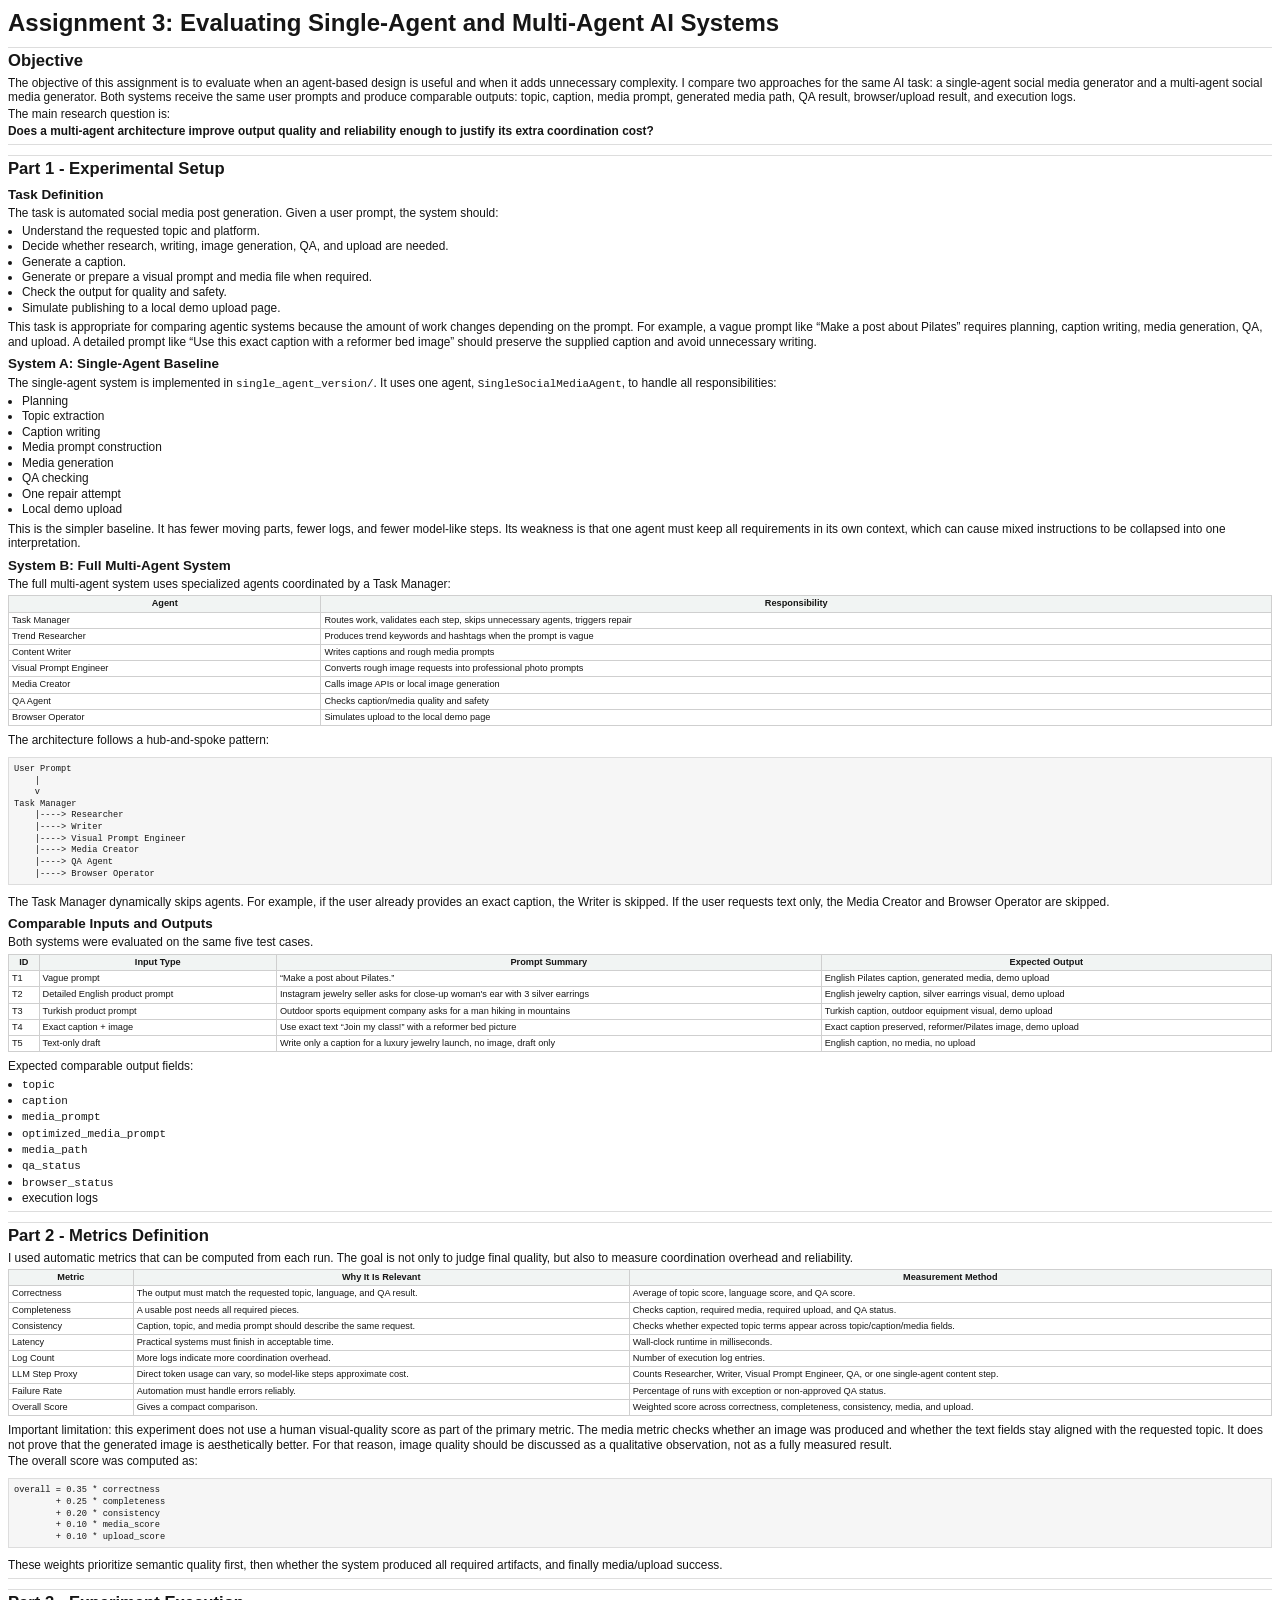
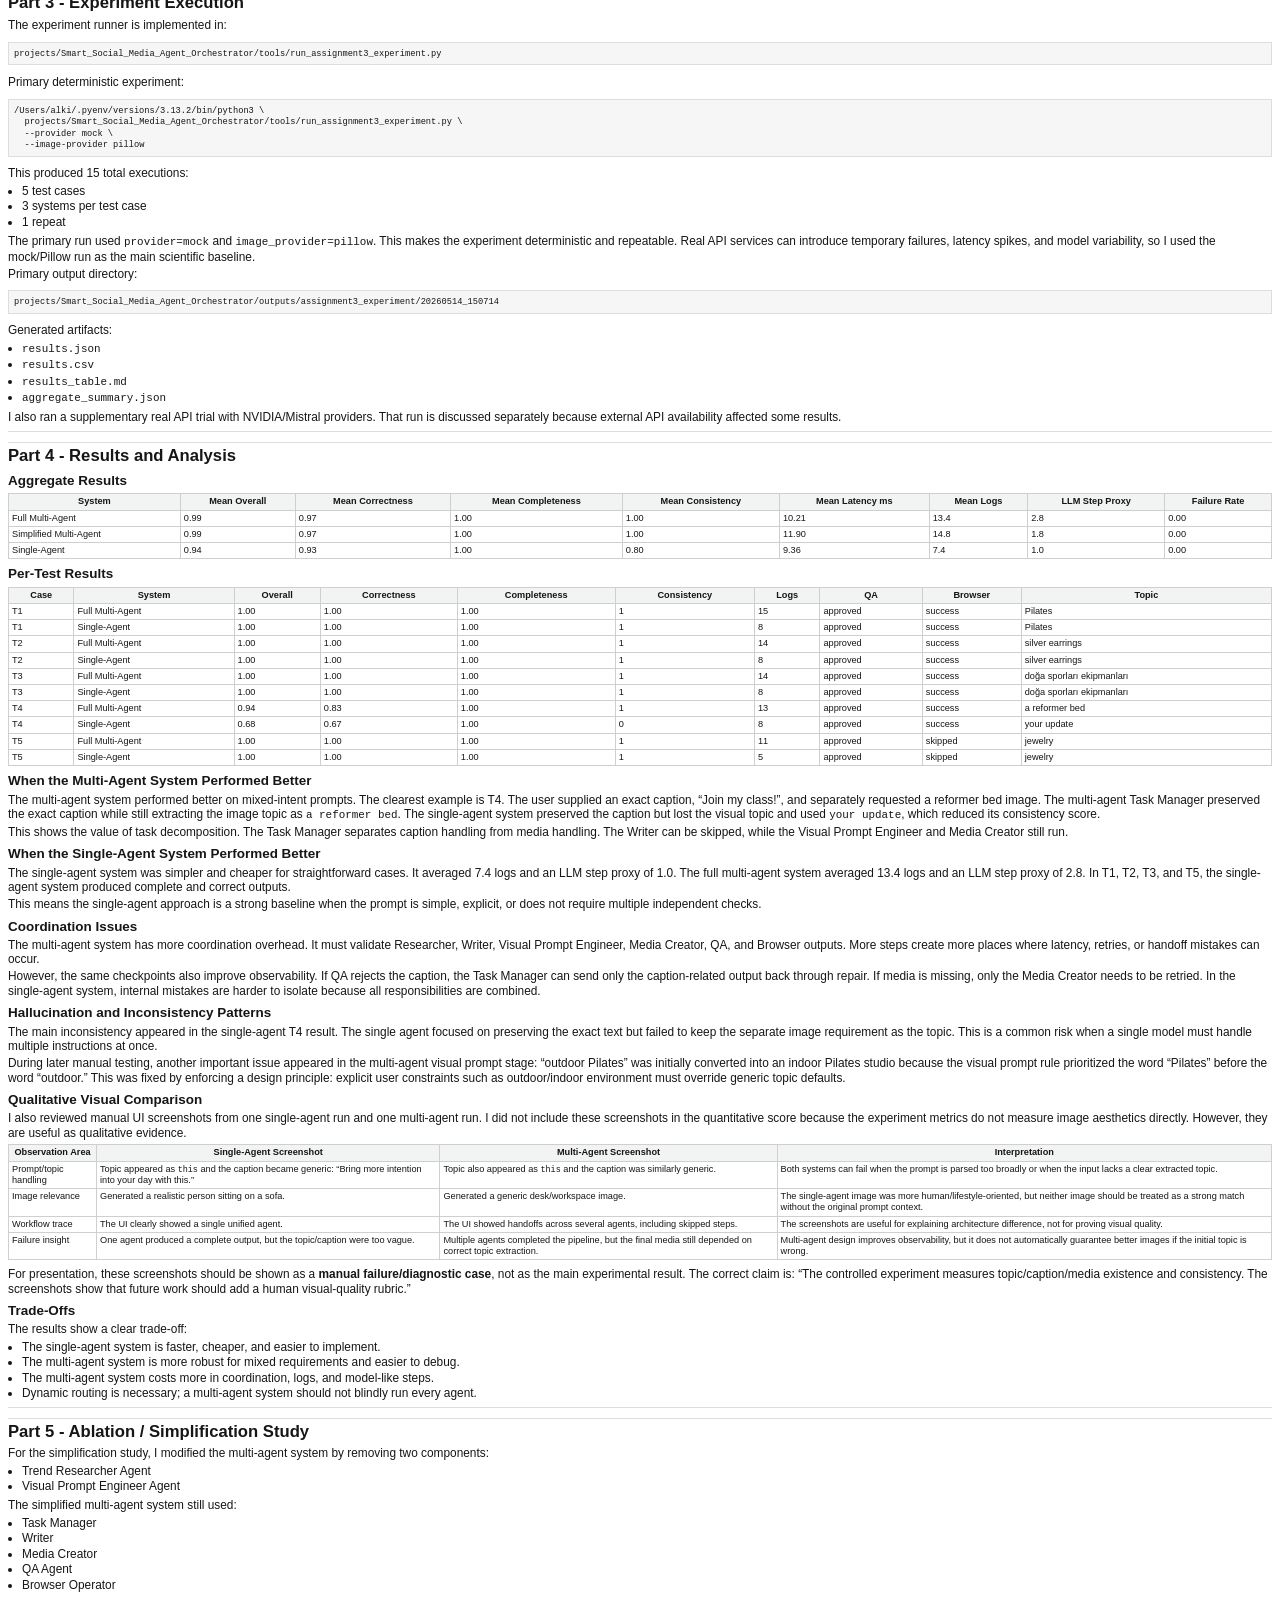
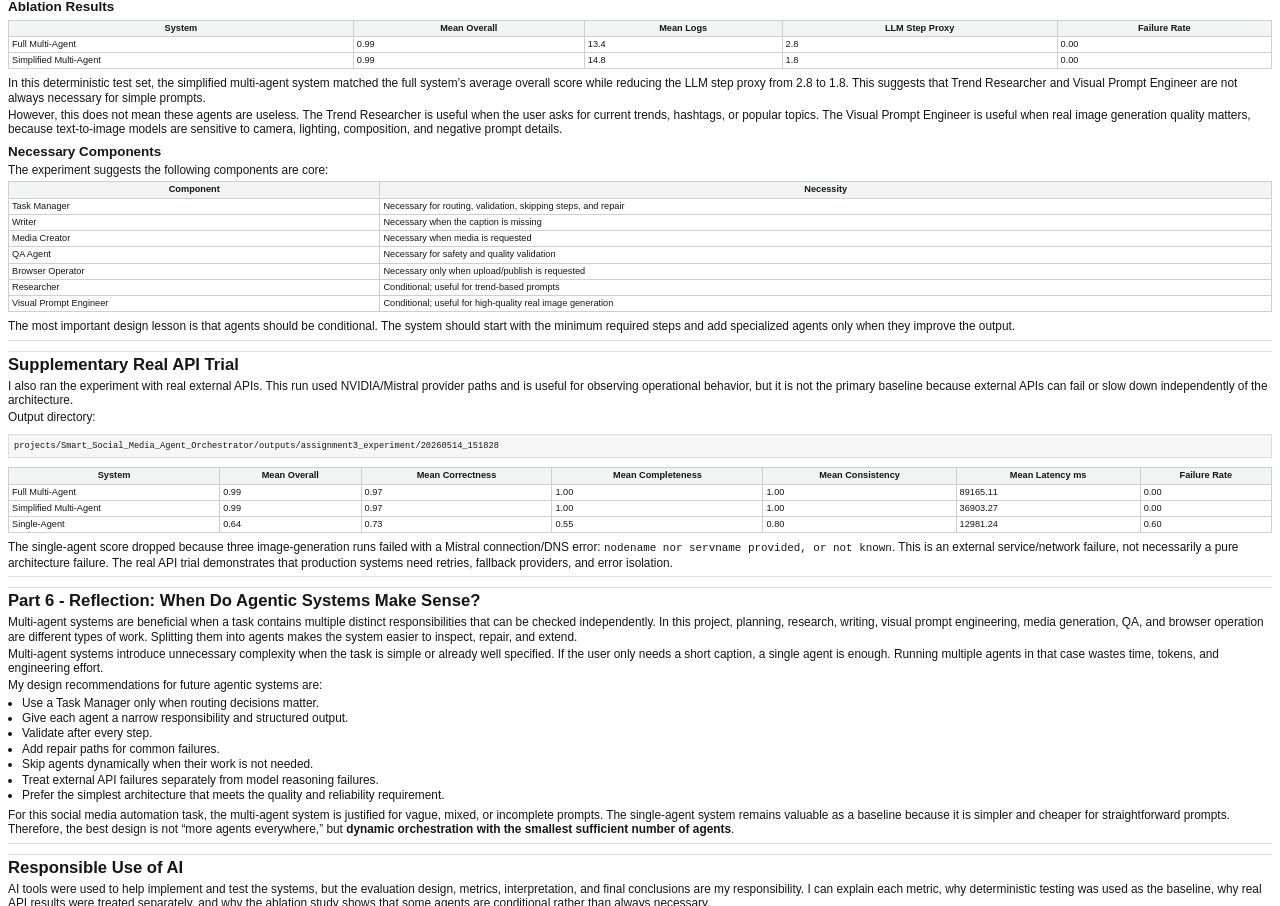
<file: projects/Smart_Social_Media_Agent_Orchestrator/assignment3_report.html>
<!doctype html>
<html><head><meta charset="utf-8"><title>Assignment 3 Report</title><style>
@page { size: A4; margin: 11mm 10mm; }
body { font-family: -apple-system, BlinkMacSystemFont, "Helvetica Neue", Arial, sans-serif; color: #161616; line-height: 1.22; font-size: 8.9pt; }
h1 { font-size: 18pt; margin: 0 0 8px; }
h2 { font-size: 12.5pt; margin: 10px 0 4px; padding-top: 3px; border-top: 1px solid #ddd; }
h3 { font-size: 10.1pt; margin: 7px 0 3px; }
p { margin: 2.5px 0; }
ul { margin: 3px 0 5px 14px; padding: 0; }
li { margin: 1px 0; }
table { width: 100%; border-collapse: collapse; margin: 4px 0 7px; font-size: 6.9pt; page-break-inside: avoid; }
th, td { border: 1px solid #cfcfcf; padding: 2px 3px; vertical-align: top; }
th { background: #f1f4f3; font-weight: 700; }
pre { background: #f6f6f6; border: 1px solid #ddd; padding: 5px; overflow-wrap: anywhere; white-space: pre-wrap; font-size: 7.1pt; }
code { font-family: Menlo, Consolas, monospace; font-size: 0.92em; }
hr { border: 0; border-top: 1px solid #ddd; margin: 6px 0; }
strong { font-weight: 700; }
</style></head><body>
<h1>Assignment 3: Evaluating Single-Agent and Multi-Agent AI Systems</h1>
<h2>Objective</h2>
<p>The objective of this assignment is to evaluate when an agent-based design is useful and when it adds unnecessary complexity. I compare two approaches for the same AI task: a single-agent social media generator and a multi-agent social media generator. Both systems receive the same user prompts and produce comparable outputs: topic, caption, media prompt, generated media path, QA result, browser/upload result, and execution logs.</p>
<p>The main research question is:</p>
<p><strong>Does a multi-agent architecture improve output quality and reliability enough to justify its extra coordination cost?</strong></p>
<hr>
<h2>Part 1 - Experimental Setup</h2>
<h3>Task Definition</h3>
<p>The task is automated social media post generation. Given a user prompt, the system should:</p>
<ul>
<li>Understand the requested topic and platform.</li>
<li>Decide whether research, writing, image generation, QA, and upload are needed.</li>
<li>Generate a caption.</li>
<li>Generate or prepare a visual prompt and media file when required.</li>
<li>Check the output for quality and safety.</li>
<li>Simulate publishing to a local demo upload page.</li>
</ul>
<p>This task is appropriate for comparing agentic systems because the amount of work changes depending on the prompt. For example, a vague prompt like “Make a post about Pilates” requires planning, caption writing, media generation, QA, and upload. A detailed prompt like “Use this exact caption with a reformer bed image” should preserve the supplied caption and avoid unnecessary writing.</p>
<h3>System A: Single-Agent Baseline</h3>
<p>The single-agent system is implemented in <code>single_agent_version/</code>. It uses one agent, <code>SingleSocialMediaAgent</code>, to handle all responsibilities:</p>
<ul>
<li>Planning</li>
<li>Topic extraction</li>
<li>Caption writing</li>
<li>Media prompt construction</li>
<li>Media generation</li>
<li>QA checking</li>
<li>One repair attempt</li>
<li>Local demo upload</li>
</ul>
<p>This is the simpler baseline. It has fewer moving parts, fewer logs, and fewer model-like steps. Its weakness is that one agent must keep all requirements in its own context, which can cause mixed instructions to be collapsed into one interpretation.</p>
<h3>System B: Full Multi-Agent System</h3>
<p>The full multi-agent system uses specialized agents coordinated by a Task Manager:</p>
<table>
<thead><tr><th>Agent</th><th>Responsibility</th></tr></thead>
<tbody>
<tr><td>Task Manager</td><td>Routes work, validates each step, skips unnecessary agents, triggers repair</td></tr>
<tr><td>Trend Researcher</td><td>Produces trend keywords and hashtags when the prompt is vague</td></tr>
<tr><td>Content Writer</td><td>Writes captions and rough media prompts</td></tr>
<tr><td>Visual Prompt Engineer</td><td>Converts rough image requests into professional photo prompts</td></tr>
<tr><td>Media Creator</td><td>Calls image APIs or local image generation</td></tr>
<tr><td>QA Agent</td><td>Checks caption/media quality and safety</td></tr>
<tr><td>Browser Operator</td><td>Simulates upload to the local demo page</td></tr>
</tbody></table>
<p>The architecture follows a hub-and-spoke pattern:</p>
<pre><code>User Prompt
    |
    v
Task Manager
    |----&gt; Researcher
    |----&gt; Writer
    |----&gt; Visual Prompt Engineer
    |----&gt; Media Creator
    |----&gt; QA Agent
    |----&gt; Browser Operator</code></pre>
<p>The Task Manager dynamically skips agents. For example, if the user already provides an exact caption, the Writer is skipped. If the user requests text only, the Media Creator and Browser Operator are skipped.</p>
<h3>Comparable Inputs and Outputs</h3>
<p>Both systems were evaluated on the same five test cases.</p>
<table>
<thead><tr><th>ID</th><th>Input Type</th><th>Prompt Summary</th><th>Expected Output</th></tr></thead>
<tbody>
<tr><td>T1</td><td>Vague prompt</td><td>“Make a post about Pilates.”</td><td>English Pilates caption, generated media, demo upload</td></tr>
<tr><td>T2</td><td>Detailed English product prompt</td><td>Instagram jewelry seller asks for close-up woman&#x27;s ear with 3 silver earrings</td><td>English jewelry caption, silver earrings visual, demo upload</td></tr>
<tr><td>T3</td><td>Turkish product prompt</td><td>Outdoor sports equipment company asks for a man hiking in mountains</td><td>Turkish caption, outdoor equipment visual, demo upload</td></tr>
<tr><td>T4</td><td>Exact caption + image</td><td>Use exact text “Join my class!” with a reformer bed picture</td><td>Exact caption preserved, reformer/Pilates image, demo upload</td></tr>
<tr><td>T5</td><td>Text-only draft</td><td>Write only a caption for a luxury jewelry launch, no image, draft only</td><td>English caption, no media, no upload</td></tr>
</tbody></table>
<p>Expected comparable output fields:</p>
<ul>
<li><code>topic</code></li>
<li><code>caption</code></li>
<li><code>media_prompt</code></li>
<li><code>optimized_media_prompt</code></li>
<li><code>media_path</code></li>
<li><code>qa_status</code></li>
<li><code>browser_status</code></li>
<li>execution logs</li>
</ul>
<hr>
<h2>Part 2 - Metrics Definition</h2>
<p>I used automatic metrics that can be computed from each run. The goal is not only to judge final quality, but also to measure coordination overhead and reliability.</p>
<table>
<thead><tr><th>Metric</th><th>Why It Is Relevant</th><th>Measurement Method</th></tr></thead>
<tbody>
<tr><td>Correctness</td><td>The output must match the requested topic, language, and QA result.</td><td>Average of topic score, language score, and QA score.</td></tr>
<tr><td>Completeness</td><td>A usable post needs all required pieces.</td><td>Checks caption, required media, required upload, and QA status.</td></tr>
<tr><td>Consistency</td><td>Caption, topic, and media prompt should describe the same request.</td><td>Checks whether expected topic terms appear across topic/caption/media fields.</td></tr>
<tr><td>Latency</td><td>Practical systems must finish in acceptable time.</td><td>Wall-clock runtime in milliseconds.</td></tr>
<tr><td>Log Count</td><td>More logs indicate more coordination overhead.</td><td>Number of execution log entries.</td></tr>
<tr><td>LLM Step Proxy</td><td>Direct token usage can vary, so model-like steps approximate cost.</td><td>Counts Researcher, Writer, Visual Prompt Engineer, QA, or one single-agent content step.</td></tr>
<tr><td>Failure Rate</td><td>Automation must handle errors reliably.</td><td>Percentage of runs with exception or non-approved QA status.</td></tr>
<tr><td>Overall Score</td><td>Gives a compact comparison.</td><td>Weighted score across correctness, completeness, consistency, media, and upload.</td></tr>
</tbody></table>
<p>Important limitation: this experiment does not use a human visual-quality score as part of the primary metric. The media metric checks whether an image was produced and whether the text fields stay aligned with the requested topic. It does not prove that the generated image is aesthetically better. For that reason, image quality should be discussed as a qualitative observation, not as a fully measured result.</p>
<p>The overall score was computed as:</p>
<pre><code>overall = 0.35 * correctness
        + 0.25 * completeness
        + 0.20 * consistency
        + 0.10 * media_score
        + 0.10 * upload_score</code></pre>
<p>These weights prioritize semantic quality first, then whether the system produced all required artifacts, and finally media/upload success.</p>
<hr>
<h2>Part 3 - Experiment Execution</h2>
<p>The experiment runner is implemented in:</p>
<pre><code>projects/Smart_Social_Media_Agent_Orchestrator/tools/run_assignment3_experiment.py</code></pre>
<p>Primary deterministic experiment:</p>
<pre><code>/Users/alki/.pyenv/versions/3.13.2/bin/python3 \
  projects/Smart_Social_Media_Agent_Orchestrator/tools/run_assignment3_experiment.py \
  --provider mock \
  --image-provider pillow</code></pre>
<p>This produced 15 total executions:</p>
<ul>
<li>5 test cases</li>
<li>3 systems per test case</li>
<li>1 repeat</li>
</ul>
<p>The primary run used <code>provider=mock</code> and <code>image_provider=pillow</code>. This makes the experiment deterministic and repeatable. Real API services can introduce temporary failures, latency spikes, and model variability, so I used the mock/Pillow run as the main scientific baseline.</p>
<p>Primary output directory:</p>
<pre><code>projects/Smart_Social_Media_Agent_Orchestrator/outputs/assignment3_experiment/20260514_150714</code></pre>
<p>Generated artifacts:</p>
<ul>
<li><code>results.json</code></li>
<li><code>results.csv</code></li>
<li><code>results_table.md</code></li>
<li><code>aggregate_summary.json</code></li>
</ul>
<p>I also ran a supplementary real API trial with NVIDIA/Mistral providers. That run is discussed separately because external API availability affected some results.</p>
<hr>
<h2>Part 4 - Results and Analysis</h2>
<h3>Aggregate Results</h3>
<table>
<thead><tr><th>System</th><th>Mean Overall</th><th>Mean Correctness</th><th>Mean Completeness</th><th>Mean Consistency</th><th>Mean Latency ms</th><th>Mean Logs</th><th>LLM Step Proxy</th><th>Failure Rate</th></tr></thead>
<tbody>
<tr><td>Full Multi-Agent</td><td>0.99</td><td>0.97</td><td>1.00</td><td>1.00</td><td>10.21</td><td>13.4</td><td>2.8</td><td>0.00</td></tr>
<tr><td>Simplified Multi-Agent</td><td>0.99</td><td>0.97</td><td>1.00</td><td>1.00</td><td>11.90</td><td>14.8</td><td>1.8</td><td>0.00</td></tr>
<tr><td>Single-Agent</td><td>0.94</td><td>0.93</td><td>1.00</td><td>0.80</td><td>9.36</td><td>7.4</td><td>1.0</td><td>0.00</td></tr>
</tbody></table>
<h3>Per-Test Results</h3>
<table>
<thead><tr><th>Case</th><th>System</th><th>Overall</th><th>Correctness</th><th>Completeness</th><th>Consistency</th><th>Logs</th><th>QA</th><th>Browser</th><th>Topic</th></tr></thead>
<tbody>
<tr><td>T1</td><td>Full Multi-Agent</td><td>1.00</td><td>1.00</td><td>1.00</td><td>1</td><td>15</td><td>approved</td><td>success</td><td>Pilates</td></tr>
<tr><td>T1</td><td>Single-Agent</td><td>1.00</td><td>1.00</td><td>1.00</td><td>1</td><td>8</td><td>approved</td><td>success</td><td>Pilates</td></tr>
<tr><td>T2</td><td>Full Multi-Agent</td><td>1.00</td><td>1.00</td><td>1.00</td><td>1</td><td>14</td><td>approved</td><td>success</td><td>silver earrings</td></tr>
<tr><td>T2</td><td>Single-Agent</td><td>1.00</td><td>1.00</td><td>1.00</td><td>1</td><td>8</td><td>approved</td><td>success</td><td>silver earrings</td></tr>
<tr><td>T3</td><td>Full Multi-Agent</td><td>1.00</td><td>1.00</td><td>1.00</td><td>1</td><td>14</td><td>approved</td><td>success</td><td>doğa sporları ekipmanları</td></tr>
<tr><td>T3</td><td>Single-Agent</td><td>1.00</td><td>1.00</td><td>1.00</td><td>1</td><td>8</td><td>approved</td><td>success</td><td>doğa sporları ekipmanları</td></tr>
<tr><td>T4</td><td>Full Multi-Agent</td><td>0.94</td><td>0.83</td><td>1.00</td><td>1</td><td>13</td><td>approved</td><td>success</td><td>a reformer bed</td></tr>
<tr><td>T4</td><td>Single-Agent</td><td>0.68</td><td>0.67</td><td>1.00</td><td>0</td><td>8</td><td>approved</td><td>success</td><td>your update</td></tr>
<tr><td>T5</td><td>Full Multi-Agent</td><td>1.00</td><td>1.00</td><td>1.00</td><td>1</td><td>11</td><td>approved</td><td>skipped</td><td>jewelry</td></tr>
<tr><td>T5</td><td>Single-Agent</td><td>1.00</td><td>1.00</td><td>1.00</td><td>1</td><td>5</td><td>approved</td><td>skipped</td><td>jewelry</td></tr>
</tbody></table>
<h3>When the Multi-Agent System Performed Better</h3>
<p>The multi-agent system performed better on mixed-intent prompts. The clearest example is T4. The user supplied an exact caption, “Join my class!”, and separately requested a reformer bed image. The multi-agent Task Manager preserved the exact caption while still extracting the image topic as <code>a reformer bed</code>. The single-agent system preserved the caption but lost the visual topic and used <code>your update</code>, which reduced its consistency score.</p>
<p>This shows the value of task decomposition. The Task Manager separates caption handling from media handling. The Writer can be skipped, while the Visual Prompt Engineer and Media Creator still run.</p>
<h3>When the Single-Agent System Performed Better</h3>
<p>The single-agent system was simpler and cheaper for straightforward cases. It averaged 7.4 logs and an LLM step proxy of 1.0. The full multi-agent system averaged 13.4 logs and an LLM step proxy of 2.8. In T1, T2, T3, and T5, the single-agent system produced complete and correct outputs.</p>
<p>This means the single-agent approach is a strong baseline when the prompt is simple, explicit, or does not require multiple independent checks.</p>
<h3>Coordination Issues</h3>
<p>The multi-agent system has more coordination overhead. It must validate Researcher, Writer, Visual Prompt Engineer, Media Creator, QA, and Browser outputs. More steps create more places where latency, retries, or handoff mistakes can occur.</p>
<p>However, the same checkpoints also improve observability. If QA rejects the caption, the Task Manager can send only the caption-related output back through repair. If media is missing, only the Media Creator needs to be retried. In the single-agent system, internal mistakes are harder to isolate because all responsibilities are combined.</p>
<h3>Hallucination and Inconsistency Patterns</h3>
<p>The main inconsistency appeared in the single-agent T4 result. The single agent focused on preserving the exact text but failed to keep the separate image requirement as the topic. This is a common risk when a single model must handle multiple instructions at once.</p>
<p>During later manual testing, another important issue appeared in the multi-agent visual prompt stage: “outdoor Pilates” was initially converted into an indoor Pilates studio because the visual prompt rule prioritized the word “Pilates” before the word “outdoor.” This was fixed by enforcing a design principle: explicit user constraints such as outdoor/indoor environment must override generic topic defaults.</p>
<h3>Qualitative Visual Comparison</h3>
<p>I also reviewed manual UI screenshots from one single-agent run and one multi-agent run. I did not include these screenshots in the quantitative score because the experiment metrics do not measure image aesthetics directly. However, they are useful as qualitative evidence.</p>
<table>
<thead><tr><th>Observation Area</th><th>Single-Agent Screenshot</th><th>Multi-Agent Screenshot</th><th>Interpretation</th></tr></thead>
<tbody>
<tr><td>Prompt/topic handling</td><td>Topic appeared as <code>this</code> and the caption became generic: “Bring more intention into your day with this.”</td><td>Topic also appeared as <code>this</code> and the caption was similarly generic.</td><td>Both systems can fail when the prompt is parsed too broadly or when the input lacks a clear extracted topic.</td></tr>
<tr><td>Image relevance</td><td>Generated a realistic person sitting on a sofa.</td><td>Generated a generic desk/workspace image.</td><td>The single-agent image was more human/lifestyle-oriented, but neither image should be treated as a strong match without the original prompt context.</td></tr>
<tr><td>Workflow trace</td><td>The UI clearly showed a single unified agent.</td><td>The UI showed handoffs across several agents, including skipped steps.</td><td>The screenshots are useful for explaining architecture difference, not for proving visual quality.</td></tr>
<tr><td>Failure insight</td><td>One agent produced a complete output, but the topic/caption were too vague.</td><td>Multiple agents completed the pipeline, but the final media still depended on correct topic extraction.</td><td>Multi-agent design improves observability, but it does not automatically guarantee better images if the initial topic is wrong.</td></tr>
</tbody></table>
<p>For presentation, these screenshots should be shown as a <strong>manual failure/diagnostic case</strong>, not as the main experimental result. The correct claim is: “The controlled experiment measures topic/caption/media existence and consistency. The screenshots show that future work should add a human visual-quality rubric.”</p>
<h3>Trade-Offs</h3>
<p>The results show a clear trade-off:</p>
<ul>
<li>The single-agent system is faster, cheaper, and easier to implement.</li>
<li>The multi-agent system is more robust for mixed requirements and easier to debug.</li>
<li>The multi-agent system costs more in coordination, logs, and model-like steps.</li>
<li>Dynamic routing is necessary; a multi-agent system should not blindly run every agent.</li>
</ul>
<hr>
<h2>Part 5 - Ablation / Simplification Study</h2>
<p>For the simplification study, I modified the multi-agent system by removing two components:</p>
<ul>
<li>Trend Researcher Agent</li>
<li>Visual Prompt Engineer Agent</li>
</ul>
<p>The simplified multi-agent system still used:</p>
<ul>
<li>Task Manager</li>
<li>Writer</li>
<li>Media Creator</li>
<li>QA Agent</li>
<li>Browser Operator</li>
</ul>
<h3>Ablation Results</h3>
<table>
<thead><tr><th>System</th><th>Mean Overall</th><th>Mean Logs</th><th>LLM Step Proxy</th><th>Failure Rate</th></tr></thead>
<tbody>
<tr><td>Full Multi-Agent</td><td>0.99</td><td>13.4</td><td>2.8</td><td>0.00</td></tr>
<tr><td>Simplified Multi-Agent</td><td>0.99</td><td>14.8</td><td>1.8</td><td>0.00</td></tr>
</tbody></table>
<p>In this deterministic test set, the simplified multi-agent system matched the full system’s average overall score while reducing the LLM step proxy from 2.8 to 1.8. This suggests that Trend Researcher and Visual Prompt Engineer are not always necessary for simple prompts.</p>
<p>However, this does not mean these agents are useless. The Trend Researcher is useful when the user asks for current trends, hashtags, or popular topics. The Visual Prompt Engineer is useful when real image generation quality matters, because text-to-image models are sensitive to camera, lighting, composition, and negative prompt details.</p>
<h3>Necessary Components</h3>
<p>The experiment suggests the following components are core:</p>
<table>
<thead><tr><th>Component</th><th>Necessity</th></tr></thead>
<tbody>
<tr><td>Task Manager</td><td>Necessary for routing, validation, skipping steps, and repair</td></tr>
<tr><td>Writer</td><td>Necessary when the caption is missing</td></tr>
<tr><td>Media Creator</td><td>Necessary when media is requested</td></tr>
<tr><td>QA Agent</td><td>Necessary for safety and quality validation</td></tr>
<tr><td>Browser Operator</td><td>Necessary only when upload/publish is requested</td></tr>
<tr><td>Researcher</td><td>Conditional; useful for trend-based prompts</td></tr>
<tr><td>Visual Prompt Engineer</td><td>Conditional; useful for high-quality real image generation</td></tr>
</tbody></table>
<p>The most important design lesson is that agents should be conditional. The system should start with the minimum required steps and add specialized agents only when they improve the output.</p>
<hr>
<h2>Supplementary Real API Trial</h2>
<p>I also ran the experiment with real external APIs. This run used NVIDIA/Mistral provider paths and is useful for observing operational behavior, but it is not the primary baseline because external APIs can fail or slow down independently of the architecture.</p>
<p>Output directory:</p>
<pre><code>projects/Smart_Social_Media_Agent_Orchestrator/outputs/assignment3_experiment/20260514_151828</code></pre>
<table>
<thead><tr><th>System</th><th>Mean Overall</th><th>Mean Correctness</th><th>Mean Completeness</th><th>Mean Consistency</th><th>Mean Latency ms</th><th>Failure Rate</th></tr></thead>
<tbody>
<tr><td>Full Multi-Agent</td><td>0.99</td><td>0.97</td><td>1.00</td><td>1.00</td><td>89165.11</td><td>0.00</td></tr>
<tr><td>Simplified Multi-Agent</td><td>0.99</td><td>0.97</td><td>1.00</td><td>1.00</td><td>36903.27</td><td>0.00</td></tr>
<tr><td>Single-Agent</td><td>0.64</td><td>0.73</td><td>0.55</td><td>0.80</td><td>12981.24</td><td>0.60</td></tr>
</tbody></table>
<p>The single-agent score dropped because three image-generation runs failed with a Mistral connection/DNS error: <code>nodename nor servname provided, or not known</code>. This is an external service/network failure, not necessarily a pure architecture failure. The real API trial demonstrates that production systems need retries, fallback providers, and error isolation.</p>
<hr>
<h2>Part 6 - Reflection: When Do Agentic Systems Make Sense?</h2>
<p>Multi-agent systems are beneficial when a task contains multiple distinct responsibilities that can be checked independently. In this project, planning, research, writing, visual prompt engineering, media generation, QA, and browser operation are different types of work. Splitting them into agents makes the system easier to inspect, repair, and extend.</p>
<p>Multi-agent systems introduce unnecessary complexity when the task is simple or already well specified. If the user only needs a short caption, a single agent is enough. Running multiple agents in that case wastes time, tokens, and engineering effort.</p>
<p>My design recommendations for future agentic systems are:</p>
<ul>
<li>Use a Task Manager only when routing decisions matter.</li>
<li>Give each agent a narrow responsibility and structured output.</li>
<li>Validate after every step.</li>
<li>Add repair paths for common failures.</li>
<li>Skip agents dynamically when their work is not needed.</li>
<li>Treat external API failures separately from model reasoning failures.</li>
<li>Prefer the simplest architecture that meets the quality and reliability requirement.</li>
</ul>
<p>For this social media automation task, the multi-agent system is justified for vague, mixed, or incomplete prompts. The single-agent system remains valuable as a baseline because it is simpler and cheaper for straightforward prompts. Therefore, the best design is not “more agents everywhere,” but <strong>dynamic orchestration with the smallest sufficient number of agents</strong>.</p>
<hr>
<h2>Responsible Use of AI</h2>
<p>AI tools were used to help implement and test the systems, but the evaluation design, metrics, interpretation, and final conclusions are my responsibility. I can explain each metric, why deterministic testing was used as the baseline, why real API results were treated separately, and why the ablation study shows that some agents are conditional rather than always necessary.</p>
</body></html>
</file>
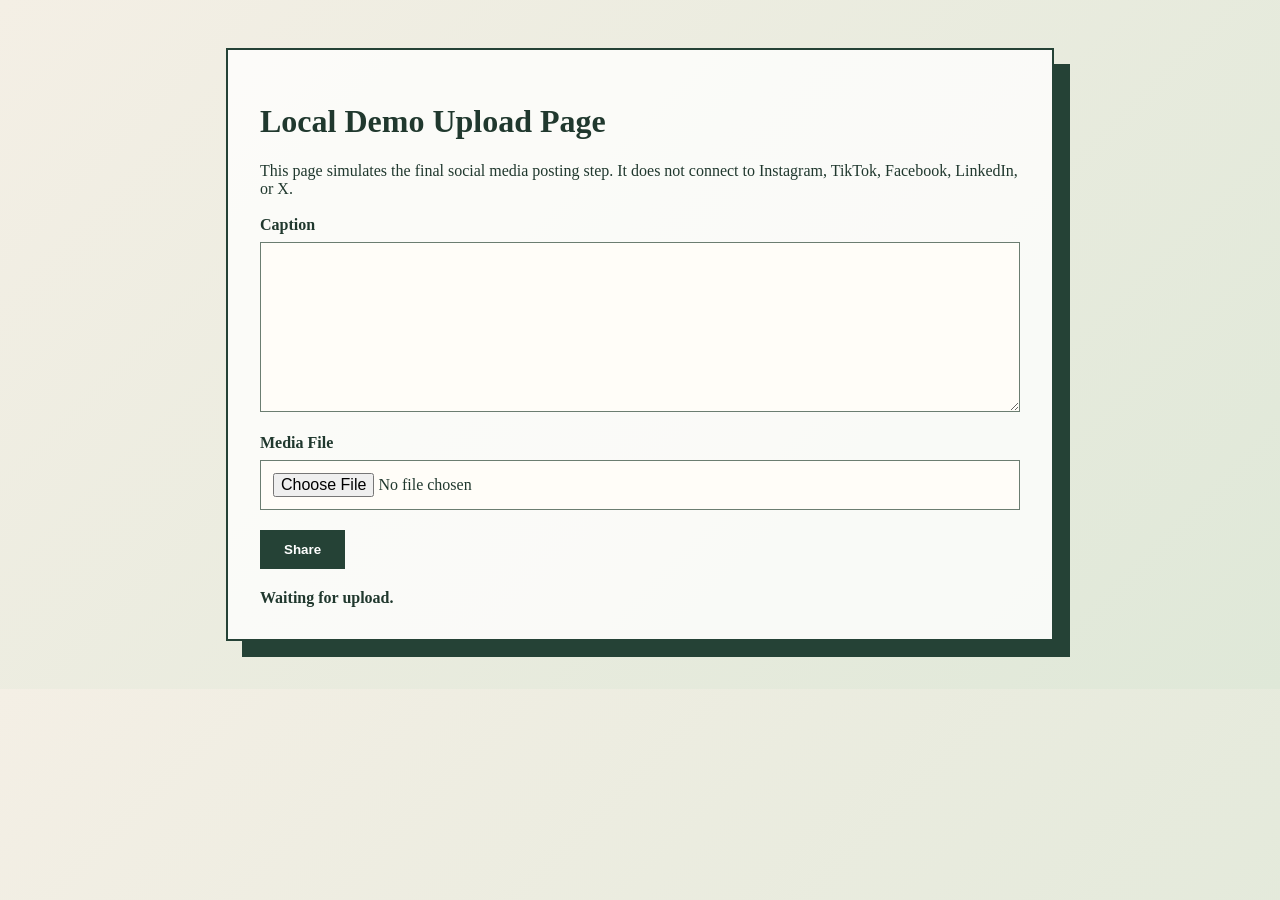
<file: projects/Smart_Social_Media_Agent_Orchestrator/browser/demo_upload_page.html>
<!doctype html>
<html lang="en">
<head>
  <meta charset="utf-8">
  <meta name="viewport" content="width=device-width, initial-scale=1">
  <title>Local Demo Social Upload</title>
  <style>
    body {
      margin: 0;
      font-family: Georgia, "Times New Roman", serif;
      background: linear-gradient(135deg, #f4efe5 0%, #dfe8d8 100%);
      color: #20382e;
    }
    main {
      max-width: 760px;
      margin: 48px auto;
      padding: 32px;
      background: rgba(255, 255, 255, 0.78);
      border: 2px solid #254236;
      box-shadow: 16px 16px 0 #254236;
    }
    label {
      display: block;
      margin-top: 18px;
      font-weight: 700;
    }
    textarea, input {
      width: 100%;
      box-sizing: border-box;
      margin-top: 8px;
      padding: 12px;
      border: 1px solid #6b7d71;
      background: #fffdf8;
      font: inherit;
    }
    button {
      margin-top: 20px;
      padding: 12px 24px;
      border: 0;
      background: #254236;
      color: white;
      font-weight: 700;
      cursor: pointer;
    }
    #status {
      margin-top: 20px;
      font-weight: 700;
    }
  </style>
</head>
<body>
  <main>
    <h1>Local Demo Upload Page</h1>
    <p>This page simulates the final social media posting step. It does not connect to Instagram, TikTok, Facebook, LinkedIn, or X.</p>

    <label for="caption">Caption</label>
    <textarea id="caption" rows="8"></textarea>

    <label for="media">Media File</label>
    <input id="media" type="file" accept="image/*,video/mp4">

    <button id="share-button" type="button">Share</button>
    <div id="status" role="status">Waiting for upload.</div>
  </main>

  <script>
    document.getElementById("share-button").addEventListener("click", () => {
      const caption = document.getElementById("caption").value.trim();
      const media = document.getElementById("media").files[0];
      const status = document.getElementById("status");

      if (!caption) {
        status.textContent = "Error: caption is required.";
        return;
      }

      if (!media) {
        status.textContent = "Error: media file is required.";
        return;
      }

      status.textContent = "Success: local demo post is ready.";
    });
  </script>
</body>
</html>
</file>
